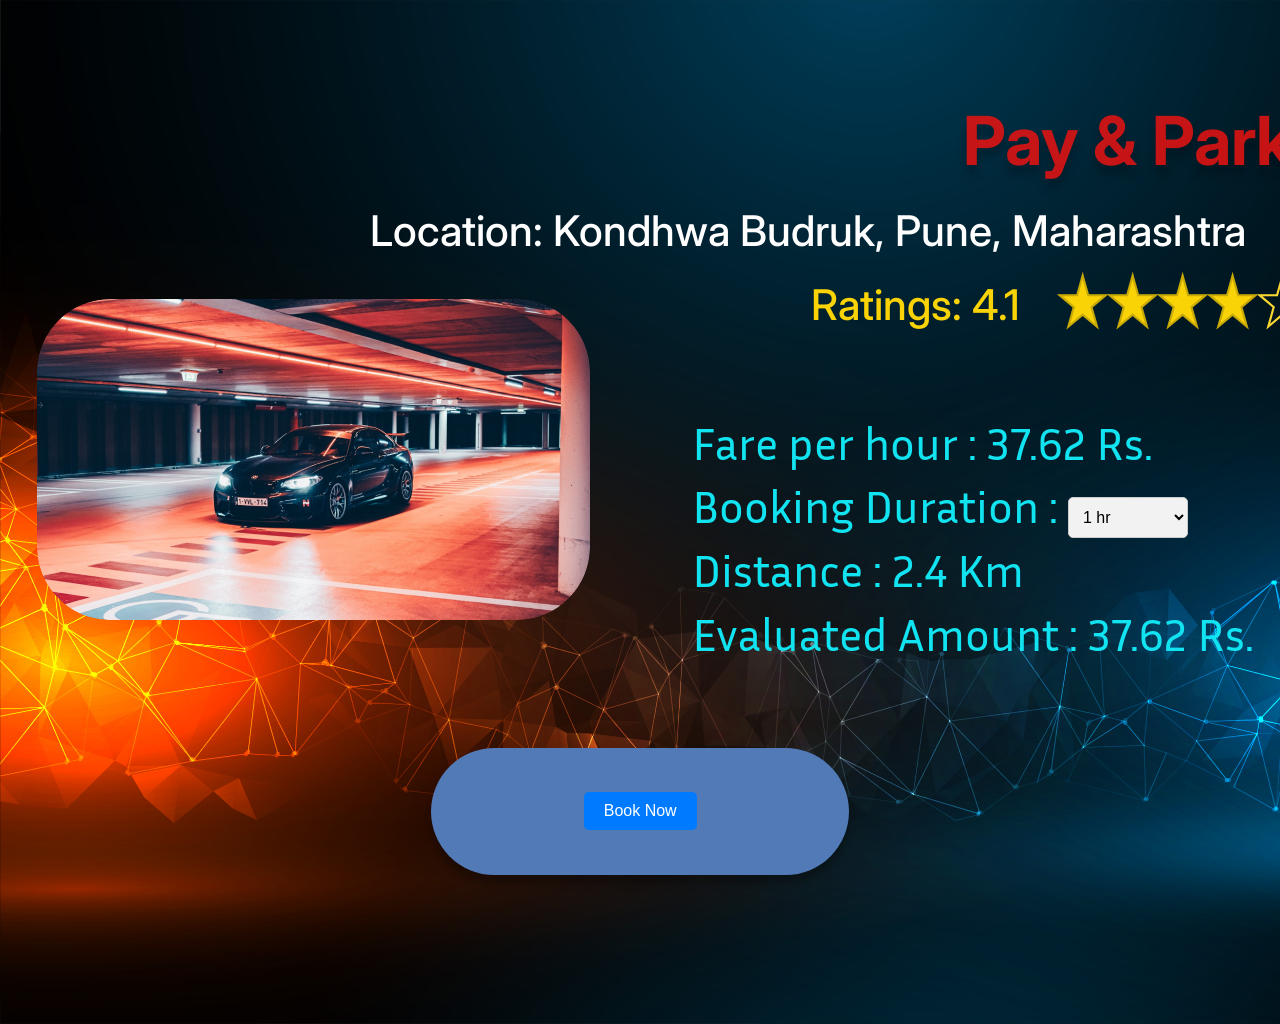
<file: book.html>
<!DOCTYPE html>
<html>
<head>
    <meta charset="utf-8" />
    <meta name="viewport" content="initial-scale=1, width=device-width" />

    <link rel="stylesheet" href="./global.css" />
    <link rel="stylesheet" href="./book.css" />
    <link
        rel="stylesheet"
        href="https://fonts.googleapis.com/css2?family=Inter:wght@500;700&display=swap"
    />
    <link
        rel="stylesheet"
        href="https://fonts.googleapis.com/css2?family=Inria Sans:wght@400&display=swap"
    />
    <link
        rel="stylesheet"
        href="https://fonts.googleapis.com/css2?family=Baloo:wght@400&display=swap"
    />
    <style>
        /* Add CSS to make the dropdown larger */
        select#hours {
            padding: 10px; /* Increase padding for height */
            font-size: 16px; /* Increase font size */
            background-color: #f2f2f2; /* Background color */
            border: 1px solid #ccc; /* Border */
            border-radius: 5px; /* Border radius */
            width: 120px; /* Set a fixed width */
        }

        select#hours:hover {
            background-color: #e0e0e0; /* Background color on hover */
        }

        select#hours:focus {
            border: 1px solid #007BFF; /* Border color on focus */
        }

        select#hours option {
            background-color: #f2f2f2; /* Background color for options */
        }

        select#hours option:hover {
            background-color: #e0e0e0; /* Background color for options on hover */
        }

        /* Style for the "Book Now" button */
        .book-now-button {
            padding: 10px 20px;
            background-color: #007BFF;
            color: #fff;
            border: none;
            border-radius: 5px;
            cursor: pointer;
            font-size: 16px;
            outline: none; /* Remove the focus outline */
        }

        /* Remove the blue outline that appears when the button is focused */
        .book-now-button:focus {
            box-shadow: none;
        }
    </style>
</head>
<body>
    <div class="group-parent">
        <div class="pay-park-parent">
            <b class="pay-park">Pay & Park</b>
            <div class="fare-per-hour-container">
                <p class="fare-per-hour">Fare per hour : 37.62 Rs.</p>
                <p class="fare-per-hour">Booking Duration :
                    <select id="hours">
                        <option value="1" min="1" max="12" selected>1 hr</option>
                        <option value="2" min="1" max="12">2 hrs</option>
                        <option value="3" min="1" max="12">3 hrs</option>
                        <option value="4" min="1" max="12">4 hrs</option>
                        <option value="5" min="1" max="12">5 hrs</option>
                        <option value="6" min="1" max="12">6 hrs</option>
                        <option value="7" min="1" max="12">7 hrs</option>
                        <option value="8" min="1" max="12">8 hrs</option>
                        <option value="9" min="1" max="12">9 hrs</option>
                        <option value="10" min="1" max="12">10 hrs</option>
                        <option value="11" min="1" max="12">11 hrs</option>
                        <option value="12" min="1" max="12">12 hrs</option>
                    </select>
                </p>
                <p class="fare-per-hour">Distance : 2.4 Km</p>
                <p class="fare-per-hour">Evaluated Amount : <span id="amount"></span> Rs.</p>
            </div>
            <img class="group-child" alt="" src="./public/group-1.svg" />

            <div class="location-kondhwa-budruk">
                Location: Kondhwa Budruk, Pune, Maharashtra
            </div>
            <div class="ratings-41">Ratings: 4.1</div>
            <!-- Replace the "Book Now" image with a button -->
            <div class="book-now-wrapper">
                <button class="book-now-button" id="book-now-button">Book Now</button>
            </div>
        </div>
        <img
            class="unsplash1dvanejfsz0-icon"
            alt=""
            src="./public/unsplash1dvanejfsz0@2x.png"
        />
    </div>

    <script>
        const hoursSelect = document.getElementById("hours");
        const amountSpan = document.getElementById("amount");
        const bookNowButton = document.getElementById("book-now-button");

        hoursSelect.addEventListener("change", (event) => {
            const selectedHours = event.target.value;
            const farePerHour = 37.62;
            const evaluatedAmount = (farePerHour * selectedHours).toFixed(2);
            amountSpan.textContent = `${evaluatedAmount}`;
        });

        // Trigger change event to calculate the initial amount
        hoursSelect.dispatchEvent(new Event("change"));

        // Add a click event listener to the "Book Now" button
        bookNowButton.addEventListener("click", () => {
            // Redirect to the "payment.html" page with the selected booking duration as a query parameter
            const selectedHours = hoursSelect.value;
            window.location.href = `payment.html?bookingDuration=${selectedHours}`;
        });
    </script>
</body>
</html>
</file>
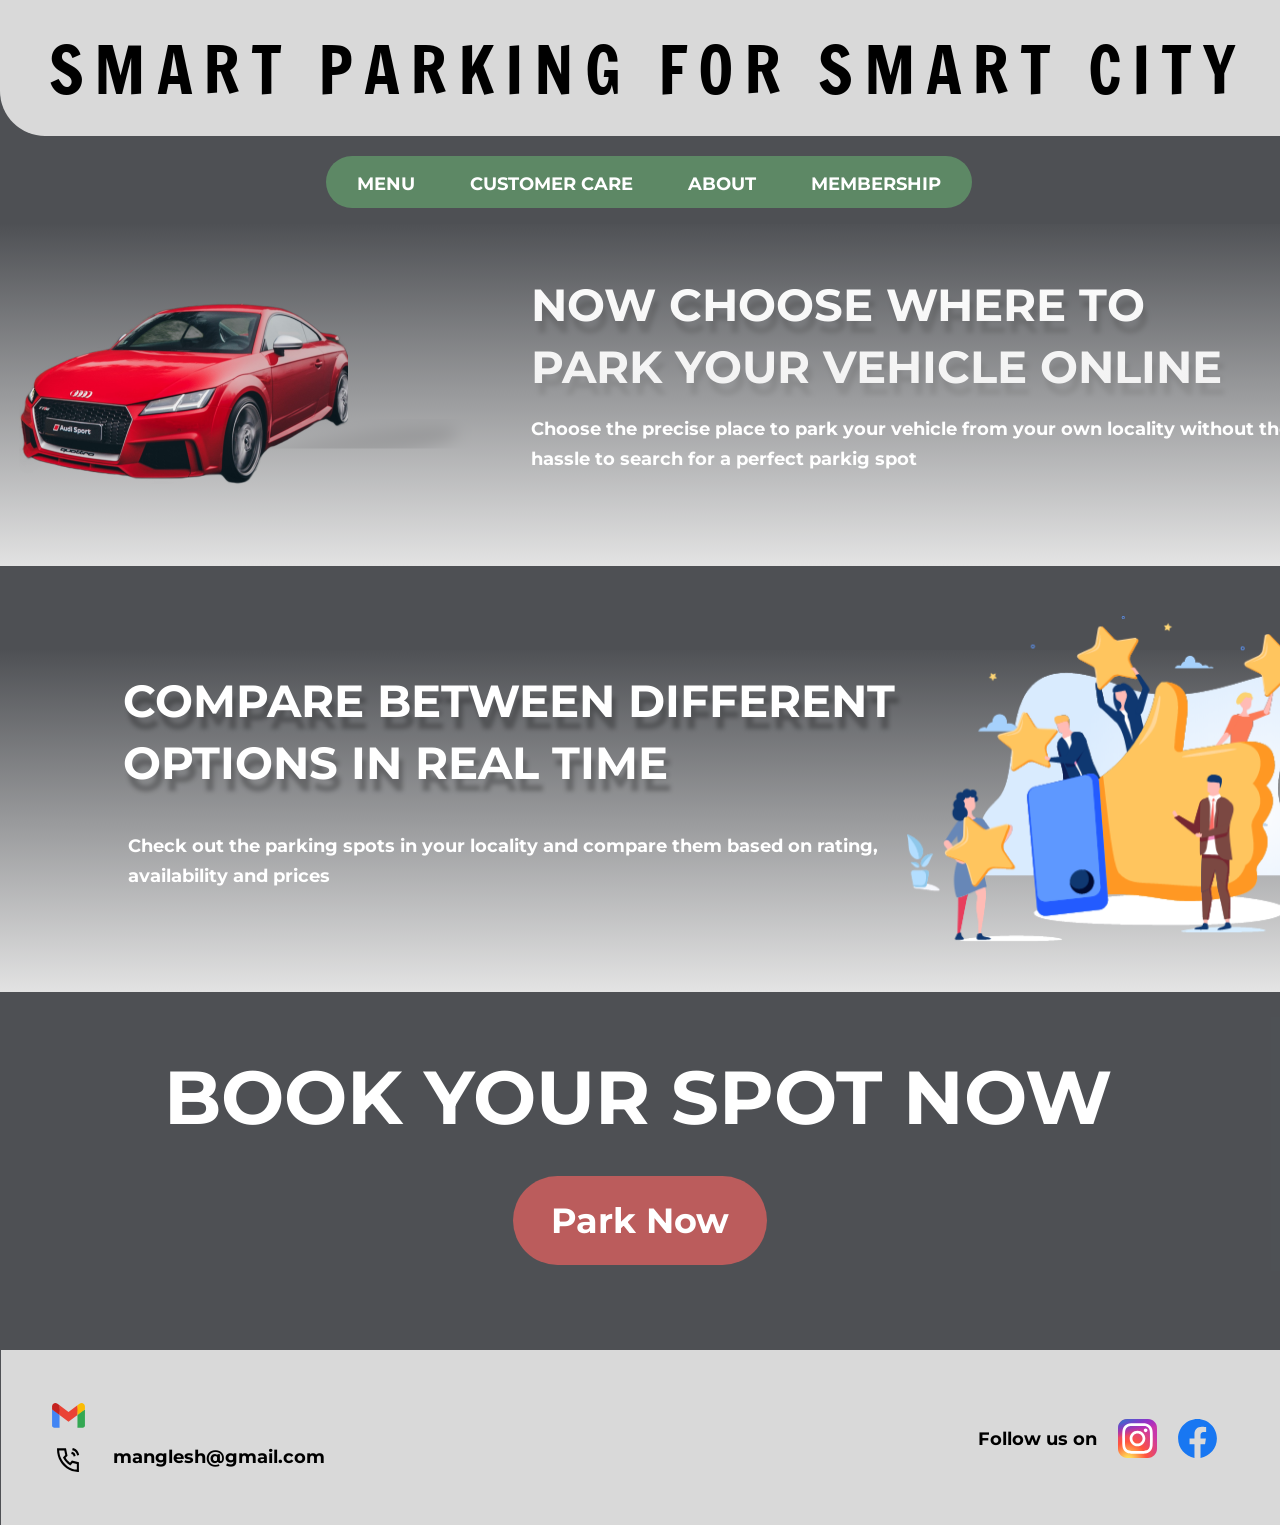
<file: homepage.html>
<!DOCTYPE html>
<html>
  <head>
    <meta charset="utf-8" />
    <meta name="viewport" content="initial-scale=1, width=device-width" />

    <link rel="stylesheet" href="./global.css" />
    <link rel="stylesheet" href="./homepage.css" />
    <link
      rel="stylesheet"
      href="https://fonts.googleapis.com/css2?family=Montserrat:wght@700&display=swap"
    />
    <link
      rel="stylesheet"
      href="https://fonts.googleapis.com/css2?family=Francois One:wght@400&display=swap"
    />
  </head>
  <body>
    <div class="desktop-1">
      <img class="frame-icon" alt="" src="./public/frame.svg" />

      <section class="background"></section>
      <div class="frame">
        <h1 class="now-choose-where">
          NOW CHOOSE WHERE TO PARK YOUR VEHICLE ONLINE
        </h1>
      </div>
      <div class="frame1"></div>
      <div class="frame2">
        <nav class="menu">
          <b class="customer-care">MENU</b>
          <b class="customer-care">CUSTOMER CARE</b>
          <b class="customer-care">ABOUT</b>
          <b class="customer-care">MEMBERSHIP</b>
        </nav>
      </div>
      <section class="heading"></section>
      <div class="frame3">
        <section class="heading-wrapper">
          <div class="heading1">
            <h1 class="smart-parking-for">SMART PARKING FOR SMART CITY</h1>
          </div>
        </section>
      </div>
      <div class="frame4">
        <section class="frame-child"></section>
      </div>
      <div class="frame5">
        <section class="frame-item"></section>
      </div>
      <div class="frame6">
        <b class="choose-the-precise"
          >Choose the precise place to park your vehicle from your own locality
          without the hassle to search for a perfect parkig spot</b
        >
      </div>
      <div class="frame7">
        <img
          class="unsplashxpcuyaztpli-icon"
          alt=""
          src="./public/unsplashxpcuyaztpli@2x.png"
        />
      </div>
      <div class="frame8">
        <img
          class="customersatisfaction-1-icon"
          alt=""
          src="./public/customersatisfaction-1@2x.png"
        />

        <h1 class="compare-between-different">
          COMPARE BETWEEN DIFFERENT OPTIONS IN REAL TIME
        </h1>
        <div class="frame9">
          <b class="check-out-the"
            >Check out the parking spots in your locality and compare them based
            on rating, availability and prices</b
          >
        </div>
      </div>
      <div class="frame10">
        <section class="book-your-spot">BOOK YOUR SPOT NOW</section>
      </div>
      <div class="park-now-button">
        <button class="park-now-wrapper" onclick="window.location.href = './map.html';">
          <b class="park-now">Park Now</b>
        </button>
      </div>
      <div class="bottom-frame">
        <section class="bottom-frame-child"></section>
      </div>
      <div class="frame11">
        <b class="mangleshgmailcom-91-9156974-container">
          <p class="mangleshgmailcom">manglesh@gmail.com</p>
          <p class="mangleshgmailcom"></p>
          <p class="mangleshgmailcom">+91 9156974122</p>
        </b>
      </div>
      <div class="frame-parent">
        <div class="frame12">
          <img
            class="logosgoogle-gmail-icon"
            alt=""
            src="./public/logosgooglegmail.svg"
          />
        </div>
        <img class="frame-icon1" alt="" src="./public/frame1.svg" />
      </div>
      <div class="frame13">
        <div class="follow-us-on-parent">
          <b class="customer-care">Follow us on </b>
          <img class="group-icon" alt="" src="./public/group.svg" />

          <img class="vector-icon" alt="" src="./public/vector1.svg" />
        </div>
      </div>
    </div>
  </body>
</html>
</file>
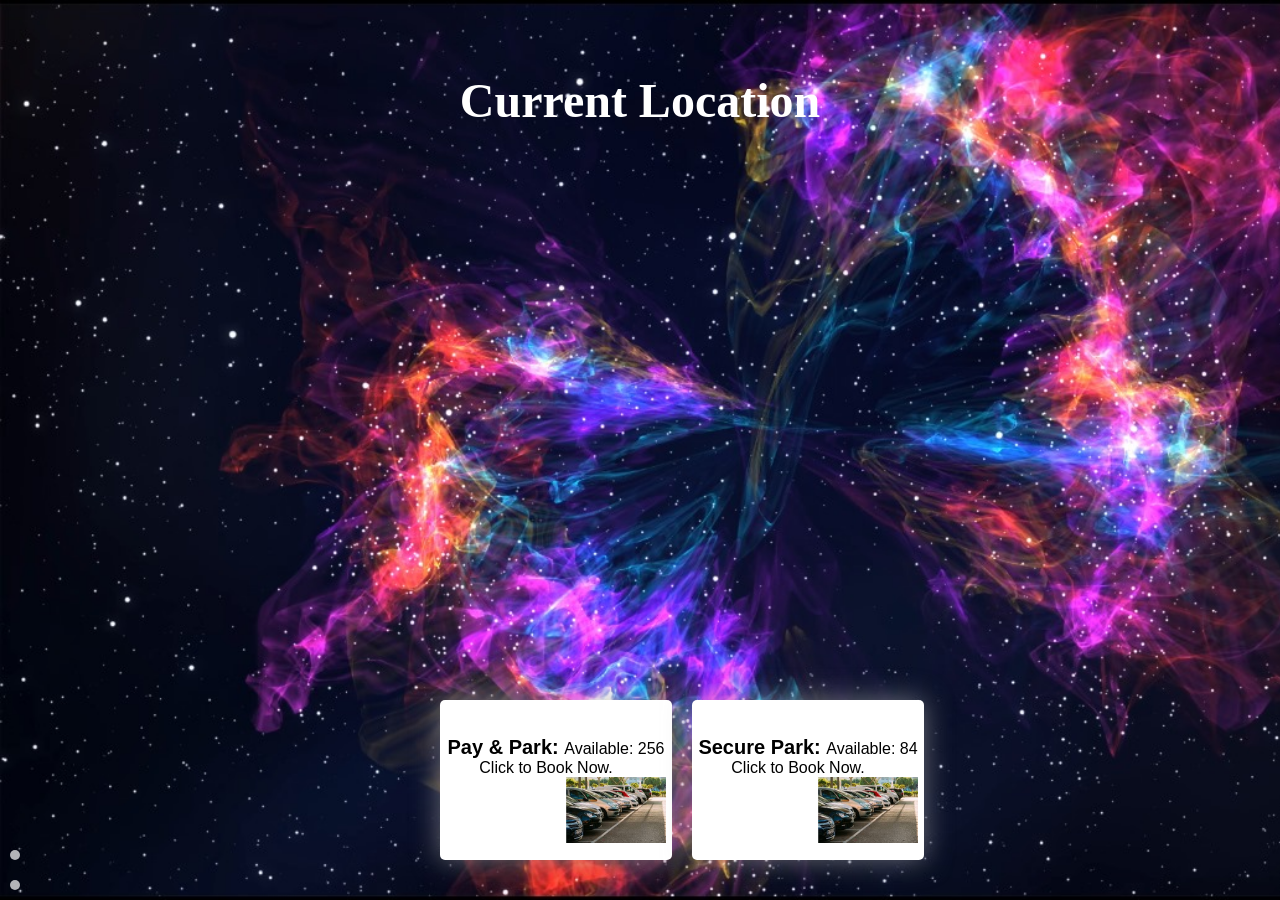
<file: map.html>
<!DOCTYPE html>
<html>
<head>
    <title>Current Location Map</title>
    <link rel="stylesheet" href="https://openlayers.org/en/v4.6.5/css/ol.css" type="text/css">
    <style>
        body {
            margin: 0;
            overflow: hidden;
            display: flex;
            background-image: url('BG.jpeg'); /* Set the background image */
            background-size: cover; /* Cover the entire viewport */
            display: flex;
            flex-direction: column;
            align-items: center;
            justify-content: center;
            height: 100vh;
            color: #fff;
        }

        #map {
            width: 80%;
            max-width: 800px;
            height: 500px;
            max-height: 80vh;
        }

        #coordinates, #address {
            position: absolute;
            bottom: 10px;
            left: 10px;
            text-align: center;
            font-weight: bold;
            background: rgba(255, 255, 255, 0.7);
            padding: 5px;
            border-radius: 5px;
            color: #000;
        }

        #coordinates {
            bottom: 40px;
        }

        #button-container {
            display: flex;
            justify-content: space-between; /* Distribute space between buttons */
            width: 50%; /* Adjust the width as needed */
            max-width: 400px;
            text-align: left;
            margin: 20px 0;
            flex-direction: row; /* Place buttons side by side */
        }

        .action-button {
            width: 60%; /* Adjust the width to control the size of each button */
            height: 160px;
            background-color: #fff;
            color: #000;
            border: none;
            border-radius: 5px;
            cursor: pointer;
            box-shadow: 0 0 28px 0 rgba(164, 164, 164, 0.636);
            margin-right: 20px;
        }

        .action-button-text {
            font-weight: bold;
            font-size: 150%;
        }

        .button-content {
            display: flex;
            justify-content: center;
            align-items: center;
        }

        .button-content img {
            max-width: 100px;
            margin-bottom: -20px;
            margin-left: 120px; /* Adjusted margin for better alignment */
        }

        .action-button-text {
            font-weight: bold;
            font-size: 150%;
            margin-top: -30px; /* Adjusted to move the text upwards */
        }

        .action-button-text-2 {
            font-size: 120%;
            margin-bottom: -20px;
            margin-left: 0px; /* Adjusted margin for better alignment */
        }

        .action-button-text-3 {
            font-size: 120%;
            margin-top: 30px;
            margin-left: -20px; /* Adjusted margin for better alignment */
        }

        #title {
            font-size: 24px;
            margin: 20px 0;
            color: #fff;
        }

        .car-parking-label {
            background-color: rgba(255, 255, 255, 0.7);
            padding: 5px;
            border-radius: 5px;
            color: #000;
            text-align: center;
        }
    </style>
</head>
<body>
    <div id="title">
        <h1>Current Location</h1>
    </div>
    <div id="map"></div>
    <div id="coordinates"></div>
    <div id="address"></div>
    <div id="button-container">
        <button class="action-button" onclick="window.location.href='book.html';">
            <span class="action-button-text">Pay & Park: </span>
            <span class="action-button-text-2">Available: 256</span>
            <span class="action-button-text-3">Click to Book Now.</span>
            <div class="button-content">
                <img src="park.jfif" alt="Park Image">
            </div>
        </button>
        <button class="action-button" onclick="window.location.href='new-page.html';">
            <span class="action-button-text">Secure Park: </span>
            <span class="action-button-text-2">Available: 84</span>
            <span class="action-button-text-3">Click to Book Now.</span>
            <div class="button-content">
                <img src="park.jfif" alt="New Image">
            </div>
        </button>
    </div>

    <script src="https://openlayers.org/en/v4.6.5/build/ol.js"></script>
    <script>
        var map = new ol.Map({
    target: 'map',
    layers: [
        new ol.layer.Tile({
            source: new ol.source.OSM()
        })
    ],
    view: new ol.View({
        center: ol.proj.fromLonLat([0, 0]),
        zoom: 12
    })
});


var vectorSource = new ol.source.Vector();
var vectorLayer = new ol.layer.Vector({
    source: vectorSource
});
map.addLayer(vectorLayer);

function updateLocation(position) {
    var userLocation = ol.proj.fromLonLat([position.coords.longitude, position.coords.latitude]);

    var userLocationStyle = new ol.style.Style({
        image: new ol.style.Circle({
            radius: 5,
            fill: new ol.style.Fill({
                color: 'blue'
            })
        })
    });

    var redDotStyle = new ol.style.Style({
        image: new ol.style.Circle({
            radius: 5,
            fill: new ol.style.Fill({
                color: 'red'
            })
        })
    });

    var carParkingLabelStyle = new ol.style.Style({
        text: new ol.style.Text({
            text: 'Pay & Park: ',
            offsetY: -15,
            fill: new ol.style.Fill({
                color: 'Red'
            })
        })
    });

    var secureParkLabelStyle = new ol.style.Style({
        text: new ol.style.Text({
            text: 'Secure Park: ',
            offsetY: -15,
            fill: new ol.style.Fill({
                color: 'Red'
            })
        })
    });

    var blueRingStyle = new ol.style.Style({
        stroke: new ol.style.Stroke({
            color: 'blue',
            width: 2
        }),
        fill: new ol.style.Fill({
            color: 'rgba(0, 0, 255, 0.1)'
        })
    });

    vectorSource.clear();

    vectorSource.addFeature(new ol.Feature({
        geometry: new ol.geom.Point(userLocation)
    }));
    vectorSource.getFeatures()[0].setStyle(userLocationStyle);

    var redDotLocation = ol.proj.fromLonLat([73.87, 18.47]);
    vectorSource.addFeature(new ol.Feature({
        geometry: new ol.geom.Point(redDotLocation)
    }));
    vectorSource.getFeatures()[1].setStyle(redDotStyle);

    // Add the second red dot for "Secure Park" at the given coordinates
    var secureParkLocation = ol.proj.fromLonLat([73.89, 18.45]);
    vectorSource.addFeature(new ol.Feature({
        geometry: new ol.geom.Point(secureParkLocation)
    }));
    vectorSource.getFeatures()[2].setStyle(redDotStyle); // Use the same style as the first red dot

    // Add labels for the parking locations
    vectorSource.addFeature(new ol.Feature({
        geometry: new ol.geom.Point(redDotLocation)
    }));
    vectorSource.getFeatures()[3].setStyle(carParkingLabelStyle);

    vectorSource.addFeature(new ol.Feature({
        geometry: new ol.geom.Point(secureParkLocation)
    }));
    vectorSource.getFeatures()[4].setStyle(secureParkLabelStyle);

    vectorSource.addFeature(new ol.Feature({
        geometry: new ol.geom.Circle(userLocation, 3000)
    }));
    vectorSource.getFeatures()[5].setStyle(blueRingStyle);

    map.getView().setCenter(userLocation);

    var coordinatesElement = document.getElementById("coordinates");
    coordinatesElement.textContent = "Coordinates: " + position.coords.latitude + ", " + position.coords.longitude;

    fetch(`https://nominatim.openstreetmap.org/reverse?format=json&lat=${position.coords.latitude}&lon=${position.coords.longitude}`)
        .then(response => response.json())
        .then(data => {
            var addressElement = document.getElementById("address");
            if (data.display_name) {
                addressElement.textContent = "Current Address: " + data.display_name;
            } else {
                addressElement.textContent = "Address not found.";
            }
        })
        .catch(error => {
            console.error("Error fetching address:", error);
            document.getElementById("address").textContent = "Address not found.";
        });
}

function initMap() {
    if ('geolocation' in navigator) {
        navigator.geolocation.watchPosition(updateLocation, function () {
            alert('Unable to retrieve your location.');
        });
    } else {
        alert('Geolocation is not supported by your browser.');
    }
}

window.onload = initMap;

    </script>
</body>
</html>
</file>
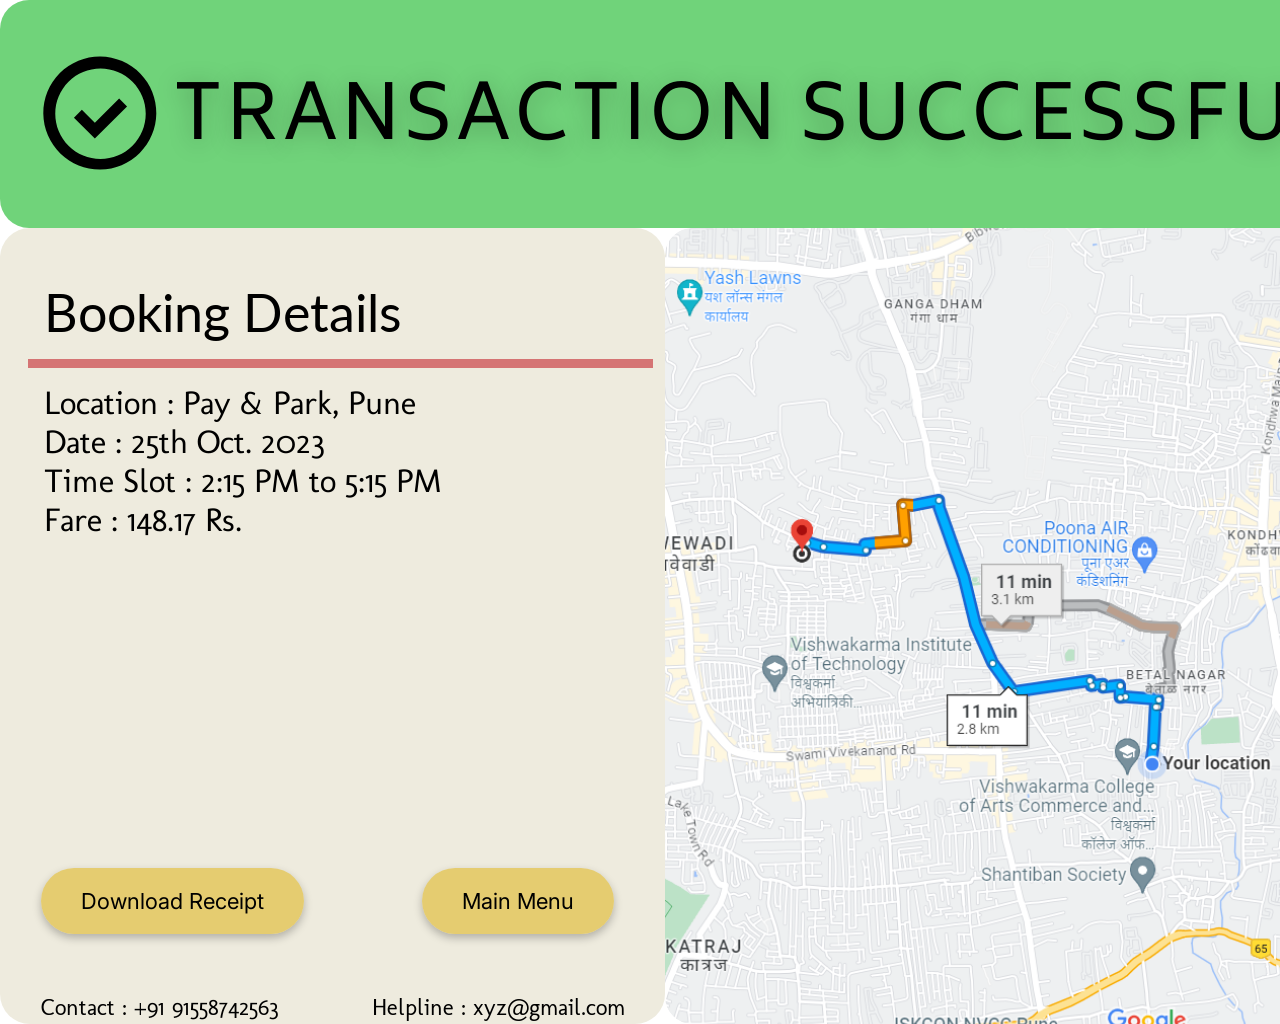
<file: message.html>
<!DOCTYPE html>
<html>
  <head>
    <meta charset="utf-8" />
    <meta name="viewport" content="initial-scale=1, width=device-width" />

    <link rel="stylesheet" href="./global.css" />
    <link rel="stylesheet" href="./message.css" />
    <link
      rel="stylesheet"
      href="https://fonts.googleapis.com/css2?family=Molengo:wght@400&display=swap"
    />
    <link
      rel="stylesheet"
      href="https://fonts.googleapis.com/css2?family=Lato:wght@400&display=swap"
    />
    <link
      rel="stylesheet"
      href="https://fonts.googleapis.com/css2?family=Biryani:wght@400&display=swap"
    />
    <link
      rel="stylesheet"
      href="https://fonts.googleapis.com/css2?family=Inter:wght@400&display=swap"
    />
  </head>
  <body>
    <div class="desktop-1">
      <main class="main">
        <div class="text"></div>
        <img class="map-icon" alt="" src="./public/rectangle-1@2x.png" />
      </main>
      <div class="other">
        <div class="contact-91">Contact : +91 91558742563</div>
        <div class="helpline-xyzgmailcom">Helpline : xyz@gmail.com</div>
      </div>
      <div class="booking">
        <div class="booking-details-parent">
          <h1 class="booking-details">Booking Details</h1>
          <div class="location-pay-container">
            <p class="location-pay">Location : Pay & Park, Pune</p>
            <p class="location-pay">Date : 25th Oct. 2023</p>
            <p class="location-pay">Time Slot : 2:15 PM to 5:15 PM</p>
            <p class="location-pay">Fare : 148.17 Rs.</p>
            <p class="location-pay">&nbsp;</p>
          </div>
          <div class="frame-child"></div>
        </div>
      </div>
      <div class="desktop-1-child"></div>
      <div class="zondiconscheckmark-outline"></div>
      <div class="vector-parent">
        <img class="vector-icon" alt="" src="./public/vector.svg" />

        <div class="transaction-successful">TRANSACTION SUCCESSFUL !</div>
      </div>
      <div class="download-receipt-parent">
        <button class="download-receipt">
          <div class="download-receipt1">Download Receipt</div>
        </button>
        <div class="main-menu">
          <button class="download-receipt" onclick="window.location.href = './homepage.html';">
            <div class="download-receipt1">Main Menu</div>
          </button>          
        </div>
      </div>
    </div>

  </body>
</html>
</file>
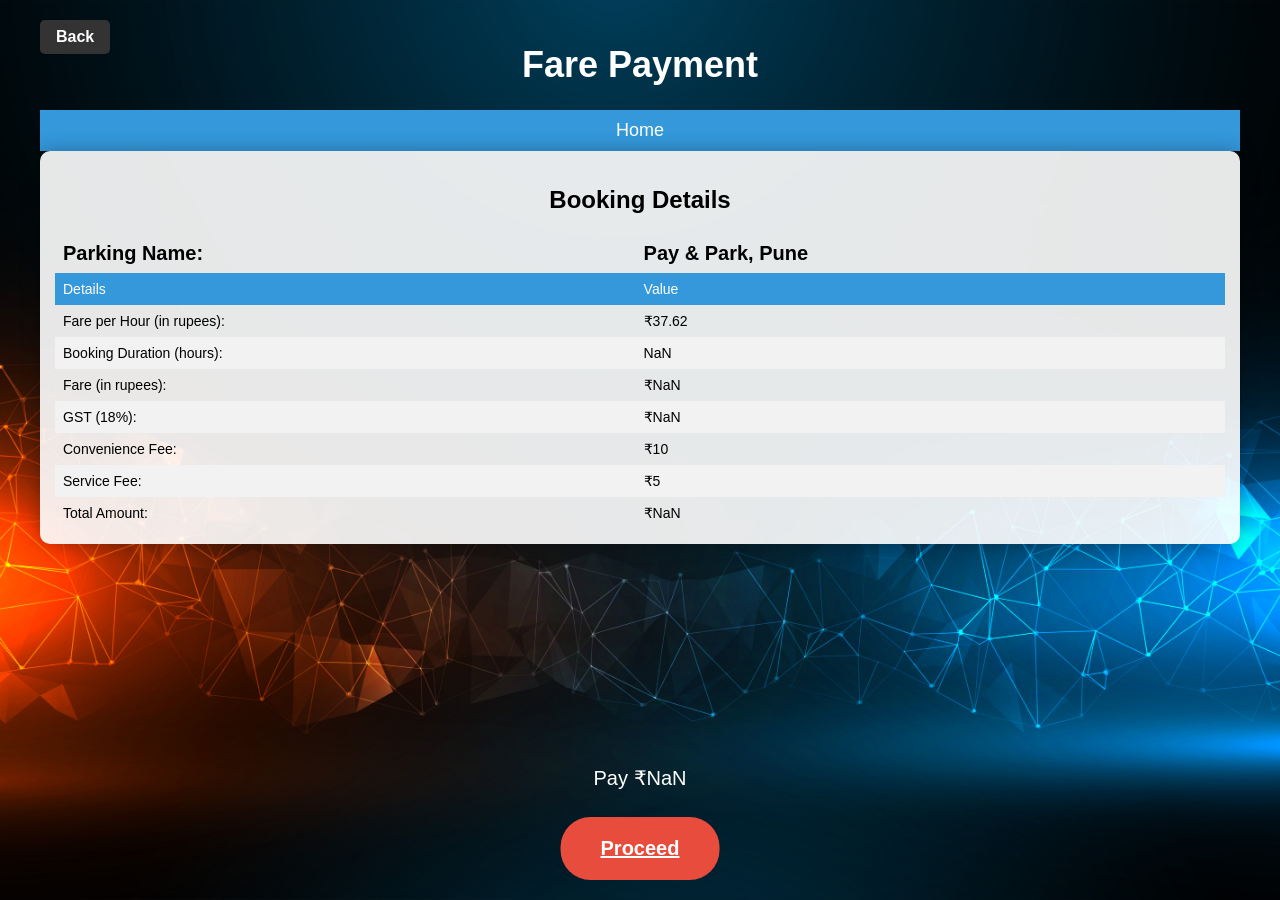
<file: payment.html>
<!DOCTYPE html>
<html>
<head>
    <title>Fare Payment</title>
    <style>
        body {
    font-family: Arial, sans-serif;
    margin: 0;
    padding: 0;
    background: url('bookbg.jpg') no-repeat center center fixed;
    background-size: cover;
}


        .container {
            position: relative;
            width: 100%;
            max-width: 1200px;
            margin: 0 auto;
            padding: 20px;
            text-align: center;
        }

        .header {
            margin-top: 20px;
            color: #fff;
        }

        .tabs {
            display: flex;
            justify-content: center;
            background-color: #3498db;
            padding: 10px 0;
        }

        .tab {
            color: #fff;
            text-decoration: none;
            font-size: 18px;
            margin: 0 10px;
        }

        .tab:first-child {
            background: none;
            cursor: pointer;
        }

        .content {
            background-color: rgba(255, 255, 255, 0.9);
            padding: 15px;
            border-radius: 10px;
            box-shadow: 0px 0px 20px rgba(0, 0, 0, 0.3);
        }

        h1 {
            color: #ffffff;
            font-size: 36px;
            font-weight: bold;
        }

        table {
            width: 100%;
            border-collapse: collapse;
        }

        th, td {
            padding: 8px;
            text-align: left;
            font-size: 14px;
        }

        th {
            background-color: #3498db;
            color: #fff;
        }

        tr:nth-child(2) td {
            background-color: #3498db;
            color: #fff;
        }

        tr:nth-child(even) {
            background-color: #f2f2f2;
        }

        .big-text {
            font-size: 20px;
            font-weight: bold;
        }

        /* Back button styles */
        #back-button {
            position: absolute;
            top: 20px;
            left: 20px;
            background-color: #333;
            color: #fff;
            padding: 8px 16px;
            border: none;
            border-radius: 5px;
            cursor: pointer;
            font-size: 16px;
            font-weight: bold;
            text-decoration: none;
            transition: background-color 0.3s;
        }

        #back-button:hover {
            background-color: #555;
        }

        /* Proceed button styles */
        #proceed-button {
            position: absolute;
            bottom: 20px;
            left: 50%;
            transform: translateX(-50%);
            background-color: #e74c3c;
            color: #fff;
            padding: 20px 40px;
            border: none;
            border-radius: 30px;
            cursor: pointer;
            font-size: 20px;
            font-weight: bold;
            transition: background-color 0.3s;
        }

        #proceed-button:hover {
            background-color: #c0392b;
        }

        /* Pay text styles */
        #pay-text {
            position: absolute;
            bottom: 90px;
            left: 50%;
            transform: translateX(-50%);
            font-size: 20px;
            color: #555;
        }
    </style>    
</head>
<body>
    <div class="container">
        <div class="header">
            <a id="back-button" href="book.html">Back</a>
            <h1>Fare Payment</h1>
        </div>
        <div class="tabs">
            <a class="tab" href="home-page.html">Home</a>
        </div>
        <div class="content">
            <h2>Booking Details</h2>
            <table>
                <tbody>
                    <tr>
                        <td class="big-text">Parking Name:</td>
                        <td class="big-text"><b>Pay & Park, Pune</b></td>
                    </tr>
                    <tr>
                        <td>Details</td>
                        <td>Value</td>
                    </tr>
                    <tr>
                        <td>Fare per Hour (in rupees):</td>
                        <td>₹37.62</td>
                    </tr>
                    <tr>
                        <td>Booking Duration (hours):</td>
                        <td id="booking-duration">0</td>
                    </tr>
                    <!-- New row for evaluated amount -->
                    <tr>
                        <td>Fare (in rupees):</td>
                        <td>₹<span id="fare-amount">0</span></td>
                    </tr>
                    <tr>
                        <td>GST (18%):</td>
                        <td>₹<span id="gst-amount">0</span></td>
                    </tr>
                    <tr>
                        <td>Convenience Fee:</td>
                        <td>₹<span id="convenience-fee">10</span></td>
                    </tr>
                    <tr>
                        <td>Service Fee:</td>
                        <td>₹<span id="service-fee">5</span></td>
                    </tr>
                    <tr>
                        <td>Total Amount:</td>
                        <td>₹<span id="total-amount">0</span></td>
                    </tr>
                </tbody>
            </table>
        </div>
    </div>

    <!-- Pay text -->
    <p id="pay-text">Pay ₹0.00</p>
    <!-- Proceed button (link to the next webpage) -->
    <a id="proceed-button" href="./message.html">Proceed</a>

    <script>
        // Calculate and update the total amount when the page loads
        document.addEventListener('DOMContentLoaded', function () {
            const farePerHour = 37.62; // Fare in rupees per hour
    
            // Get the selected booking duration from the previous page
            const urlParams = new URLSearchParams(window.location.search);
            const selectedHours = parseInt(urlParams.get('bookingDuration'));
    
            // Update the booking duration in the table
            document.getElementById('booking-duration').textContent = selectedHours;
    
            const gstPercentage = 18; // 18% GST
    
            // Calculate the total amounts based on the selected hours
            const totalFare = farePerHour * selectedHours;
            const gstAmount = (gstPercentage / 100) * totalFare;
            const evaluatedAmount = totalFare; // Evaluated amount
            const totalAmount = totalFare + gstAmount + 10 + 5; // Assuming convenience fee and service fee are fixed values
    
            // Display the calculated amounts
            document.getElementById('fare-amount').textContent = totalFare.toFixed(2);
            document.getElementById('gst-amount').textContent = gstAmount.toFixed(2);
            document.getElementById('total-amount').textContent = totalAmount.toFixed(2);
            document.getElementById('pay-text').textContent = `Pay ₹${totalAmount.toFixed(2)}`;
            
        });
    </script>
    <style>
        /* CSS rule to change the text color to black */
        #pay-text {
            color: rgb(255, 255, 255);
        }
    </style>
</body>
</html>
</file>
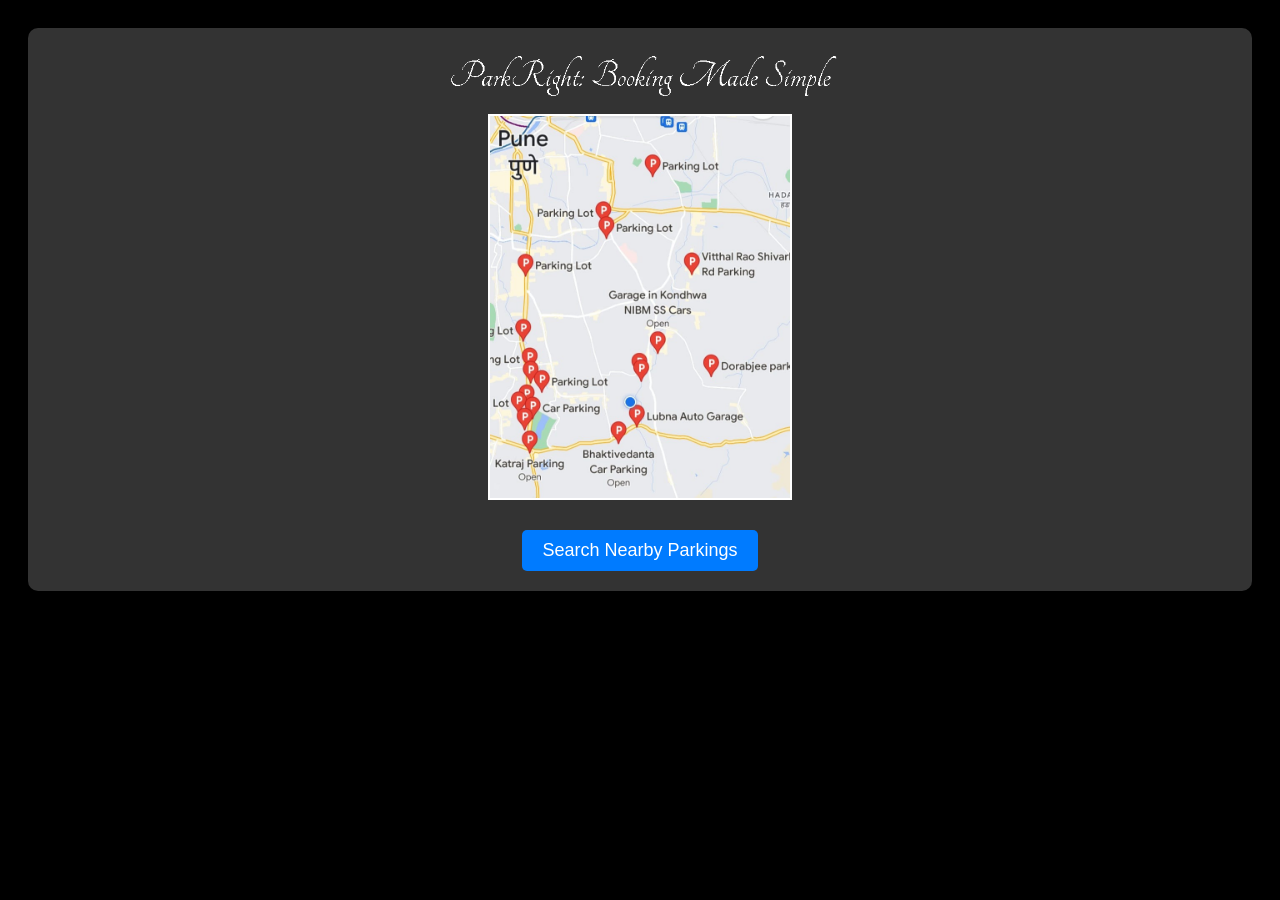
<file: search_button_2.html>
<!DOCTYPE html>
<html>
<head>
    <title>Search Page</title>
    <style>
        body {
            text-align: center; /* Center the content horizontally */
            background-color: #000; /* Dark background color */
            color: #fff; /* Text color */
            font-family: Arial, sans-serif;
            padding: 20px;
        }

        h1 {
            font-size: 24px;
            margin: 20px 0;
        }

        #container {
            display: flex;
            flex-direction: column;
            align-items: center;
            background-color: #333; /* Dark background color for the container */
            padding: 20px;
            border-radius: 10px; /* Rounded corners */
        }

        #image-container {
            display: flex;
            flex-direction: column; /* Display images vertically */
            align-items: center;
            padding: 10px;
        }

        #logo-image {
            width: 400px; /* Increase the width of the "logo.png" image */
            height: auto;
        }

        img {
            width: 300px; /* Keep the original size of the "parking_on_maps.jpeg" image */
            height: auto;
        }

        #parking-image {
            border: 2px solid #fff; /* Add a border to the "parking_on_maps.jpeg" image */
        }

        #searchButton {
            background-color: #007BFF; /* Button background color */
            color: #fff; /* Text color */
            border: none;
            padding: 10px 20px;
            font-size: 18px;
            cursor: pointer;
            border-radius: 5px; /* Rounded corners */
            margin-top: 20px; /* Add some spacing below the images */
        }

        #searchButton:hover {
            background-color: #0056b3; /* Button background color on hover */
        }
    </style>
</head>
<body>
    <div id="container">
        <!-- Display the resized "logo.png" image without affecting the layout -->
        <img id="logo-image" src="logo.png" alt="Logo">
        
        <!-- Display the "parking_on_maps.jpeg" image with a border -->
        <div id="image-container">
            <img id="parking-image" src="parking_on_maps.jpeg" alt="Parking on Map">
        </div>

        <!-- Add a button below the images -->
        <button id="searchButton">Search Nearby Parkings</button>
    </div>

    <script>
        document.getElementById("searchButton").addEventListener("click", function() {
            // Redirect to the map page when the button is clicked
            window.location.href = "map.html";
        });
    </script>
</body>
</html>
</file>
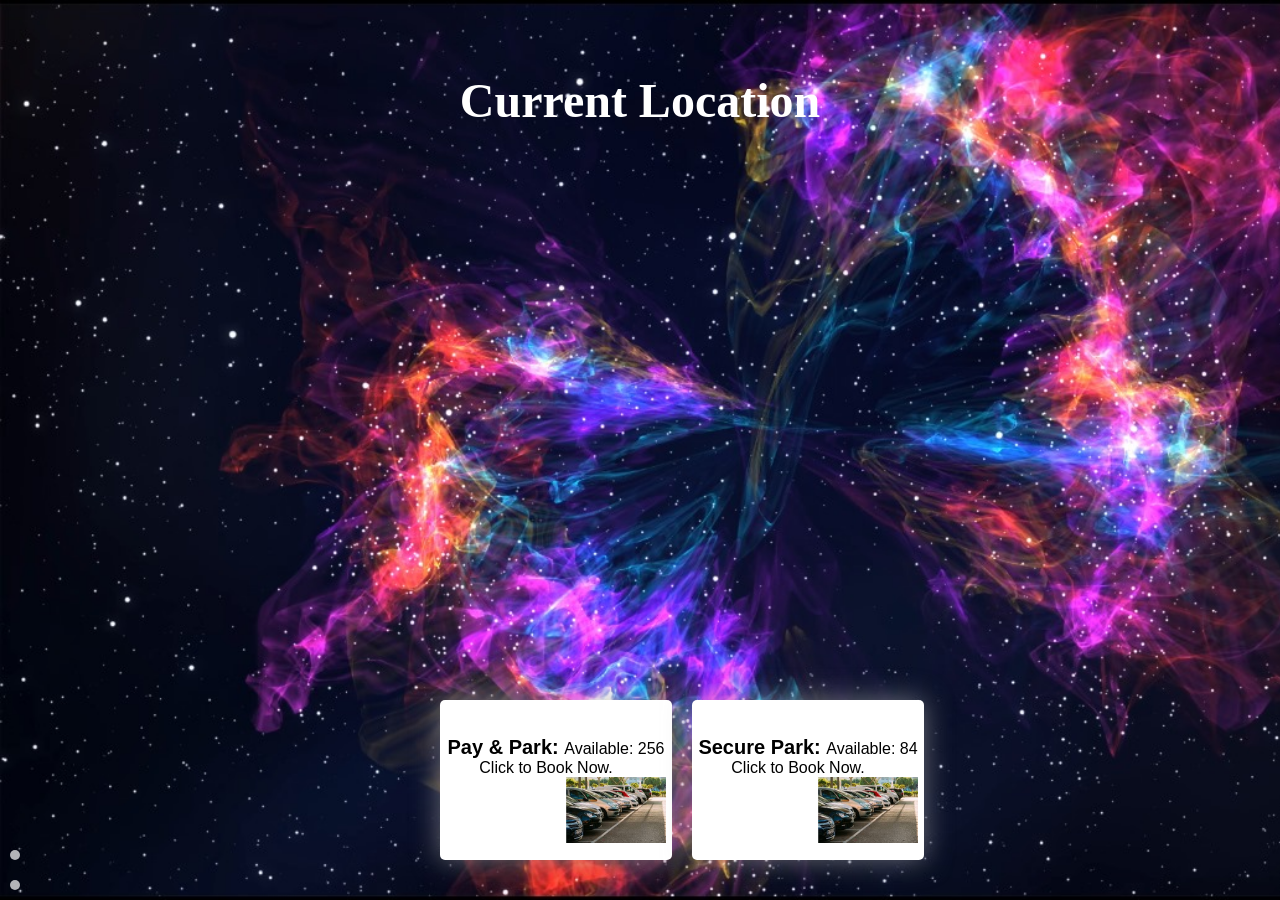
<file: tp.html>
<!DOCTYPE html>
<html>
<head>
    <title>Current Location Map</title>
    <link rel="stylesheet" href="https://openlayers.org/en/v4.6.5/css/ol.css" type="text/css">
    <style>
        body {
            margin: 0;
            overflow: hidden;
            display: flex;
            background-image: url('BG.jpeg'); /* Set the background image */
            background-size: cover; /* Cover the entire viewport */
            display: flex;
            flex-direction: column;
            align-items: center;
            justify-content: center;
            height: 100vh;
            color: #fff;
        }

        #map {
            width: 80%;
            max-width: 800px;
            height: 500px;
            max-height: 80vh;
        }

        #coordinates, #address {
            position: absolute;
            bottom: 10px;
            left: 10px;
            text-align: center;
            font-weight: bold;
            background: rgba(255, 255, 255, 0.7);
            padding: 5px;
            border-radius: 5px;
            color: #000;
        }

        #coordinates {
            bottom: 40px;
        }

        #button-container {
            display: flex;
            justify-content: space-between; /* Distribute space between buttons */
            width: 50%; /* Adjust the width as needed */
            max-width: 400px;
            text-align: left;
            margin: 20px 0;
            flex-direction: row; /* Place buttons side by side */
        }

        .action-button {
            width: 60%; /* Adjust the width to control the size of each button */
            height: 160px;
            background-color: #fff;
            color: #000;
            border: none;
            border-radius: 5px;
            cursor: pointer;
            box-shadow: 0 0 28px 0 rgba(164, 164, 164, 0.636);
            margin-right: 20px;
        }

        .action-button-text {
            font-weight: bold;
            font-size: 150%;
        }

        .button-content {
            display: flex;
            justify-content: center;
            align-items: center;
        }

        .button-content img {
            max-width: 100px;
            margin-bottom: -20px;
            margin-left: 120px; /* Adjusted margin for better alignment */
        }

        .action-button-text {
            font-weight: bold;
            font-size: 150%;
            margin-top: -30px; /* Adjusted to move the text upwards */
        }

        .action-button-text-2 {
            font-size: 120%;
            margin-bottom: -20px;
            margin-left: 0px; /* Adjusted margin for better alignment */
        }

        .action-button-text-3 {
            font-size: 120%;
            margin-top: 30px;
            margin-left: -20px; /* Adjusted margin for better alignment */
        }

        #title {
            font-size: 24px;
            margin: 20px 0;
            color: #fff;
        }

        .car-parking-label {
            background-color: rgba(255, 255, 255, 0.7);
            padding: 5px;
            border-radius: 5px;
            color: #000;
            text-align: center;
        }
    </style>
</head>
<body>
    <div id="title">
        <h1>Current Location</h1>
    </div>
    <div id="map"></div>
    <div id="coordinates"></div>
    <div id="address"></div>
    <div id="button-container">
        <button class="action-button" onclick="window.location.href='book.html';">
            <span class="action-button-text">Pay & Park: </span>
            <span class="action-button-text-2">Available: 256</span>
            <span class="action-button-text-3">Click to Book Now.</span>
            <div class="button-content">
                <img src="park.jfif" alt="Park Image">
            </div>
        </button>
        <button class="action-button" onclick="window.location.href='new-page.html';">
            <span class="action-button-text">Secure Park: </span>
            <span class="action-button-text-2">Available: 84</span>
            <span class="action-button-text-3">Click to Book Now.</span>
            <div class="button-content">
                <img src="park.jfif" alt="New Image">
            </div>
        </button>
    </div>

    <script src="https://openlayers.org/en/v4.6.5/build/ol.js"></script>
    <script>
        var map = new ol.Map({
    target: 'map',
    layers: [
        new ol.layer.Tile({
            source: new ol.source.OSM()
        })
    ],
    view: new ol.View({
        center: ol.proj.fromLonLat([0, 0]),
        zoom: 12
    })
});


var vectorSource = new ol.source.Vector();
var vectorLayer = new ol.layer.Vector({
    source: vectorSource
});
map.addLayer(vectorLayer);

function updateLocation(position) {
    var userLocation = ol.proj.fromLonLat([position.coords.longitude, position.coords.latitude]);

    var userLocationStyle = new ol.style.Style({
        image: new ol.style.Circle({
            radius: 5,
            fill: new ol.style.Fill({
                color: 'blue'
            })
        })
    });

    var redDotStyle = new ol.style.Style({
        image: new ol.style.Circle({
            radius: 5,
            fill: new ol.style.Fill({
                color: 'red'
            })
        })
    });

    var carParkingLabelStyle = new ol.style.Style({
        text: new ol.style.Text({
            text: 'Pay & Park: ',
            offsetY: -15,
            fill: new ol.style.Fill({
                color: 'Red'
            })
        })
    });

    var secureParkLabelStyle = new ol.style.Style({
        text: new ol.style.Text({
            text: 'Secure Park: ',
            offsetY: -15,
            fill: new ol.style.Fill({
                color: 'Red'
            })
        })
    });

    var blueRingStyle = new ol.style.Style({
        stroke: new ol.style.Stroke({
            color: 'blue',
            width: 2
        }),
        fill: new ol.style.Fill({
            color: 'rgba(0, 0, 255, 0.1)'
        })
    });

    vectorSource.clear();

    vectorSource.addFeature(new ol.Feature({
        geometry: new ol.geom.Point(userLocation)
    }));
    vectorSource.getFeatures()[0].setStyle(userLocationStyle);

    var redDotLocation = ol.proj.fromLonLat([73.87, 18.47]);
    vectorSource.addFeature(new ol.Feature({
        geometry: new ol.geom.Point(redDotLocation)
    }));
    vectorSource.getFeatures()[1].setStyle(redDotStyle);

    // Add the second red dot for "Secure Park" at the given coordinates
    var secureParkLocation = ol.proj.fromLonLat([73.89, 18.45]);
    vectorSource.addFeature(new ol.Feature({
        geometry: new ol.geom.Point(secureParkLocation)
    }));
    vectorSource.getFeatures()[2].setStyle(redDotStyle); // Use the same style as the first red dot

    // Add labels for the parking locations
    vectorSource.addFeature(new ol.Feature({
        geometry: new ol.geom.Point(redDotLocation)
    }));
    vectorSource.getFeatures()[3].setStyle(carParkingLabelStyle);

    vectorSource.addFeature(new ol.Feature({
        geometry: new ol.geom.Point(secureParkLocation)
    }));
    vectorSource.getFeatures()[4].setStyle(secureParkLabelStyle);

    vectorSource.addFeature(new ol.Feature({
        geometry: new ol.geom.Circle(userLocation, 3000)
    }));
    vectorSource.getFeatures()[5].setStyle(blueRingStyle);

    map.getView().setCenter(userLocation);

    var coordinatesElement = document.getElementById("coordinates");
    coordinatesElement.textContent = "Coordinates: " + position.coords.latitude + ", " + position.coords.longitude;

    fetch(`https://nominatim.openstreetmap.org/reverse?format=json&lat=${position.coords.latitude}&lon=${position.coords.longitude}`)
        .then(response => response.json())
        .then(data => {
            var addressElement = document.getElementById("address");
            if (data.display_name) {
                addressElement.textContent = "Current Address: " + data.display_name;
            } else {
                addressElement.textContent = "Address not found.";
            }
        })
        .catch(error => {
            console.error("Error fetching address:", error);
            document.getElementById("address").textContent = "Address not found.";
        });
}

function initMap() {
    if ('geolocation' in navigator) {
        navigator.geolocation.watchPosition(updateLocation, function () {
            alert('Unable to retrieve your location.');
        });
    } else {
        alert('Geolocation is not supported by your browser.');
    }
}

window.onload = initMap;

    </script>
</body>
</html>
</file>
<file: global.css>
body {
  margin: 0;
  line-height: normal;
}

:root {
  /* fonts */
  --font-baloo: Baloo;
  --font-inter: Inter;
  --font-biryani: Biryani;
  --font-molengo: Molengo;
  --font-lato: Lato;
  --font-montserrat: Montserrat;
  --font-francois-one: "Francois One";
  --font-inria-sans: "Inria Sans";

  /* font sizes */
  --font-size-lg: 18px;
  --font-size-26xl: 45px;
  --font-size-23xl-3: 42.3px;
  --font-size-3xl: 22px;
  --font-size-4xl: 23px;

  /* Colors */
  --color-white: #fff;
  --color-black: #000;
  --color-gainsboro: #d9d9d9;
  --button: rgba(226, 192, 68, 0.71);
  --color-black: #000;
  --color-blueviolet: #9747ff;

  /* Paddings */
  --padding-xl: 20px;
  --padding-21xl: 40px;

  /* Border radiuses */
  --br-26xl: 45px;
  --br-61xl: 80px;
  --br-31xl: 50px;
  --br-8xs: 5px;
}
</file>
<file: book.css>
.pay-park {
    position: absolute;
    top: calc(50% - 387.9px);
    left: calc(50% + 60.65px);
    font-size: 67.62px;
    text-shadow: 0 8.5px 8.45px rgba(0, 0, 0, 0.25);
  }
  .fare-per-hour {
    margin: 0;
  }
  .fare-per-hour-container {
    position: absolute;
    top: calc(50% - 75.9px);
    left: calc(50% - 210.65px);
    font-size: 46.49px;
    line-height: 63.4px;
    font-family: var(--font-inria-sans);
    color: #12e3f0;
    display: inline-block;
    width: 743.9px;
  }
  .group-child {
    position: absolute;
    top: calc(50% - 216px);
    left: calc(50% + 150.95px);
    width: 257.9px;
    height: 58.7px;
  }
  .location-kondhwa-budruk,
  .ratings-41 {
    position: absolute;
    top: calc(50% - 282.2px);
    left: calc(50% - 533.15px);
    font-weight: 500;
    color: #fff;
    display: inline-block;
    width: 965.8px;
    height: 147.9px;
  }
  .ratings-41 {
    top: calc(50% - 208.3px);
    left: calc(50% - 91.45px);
    color: #fad306;
    width: 268.4px;
    height: 48.6px;
  }
  .book-now {
    position: relative;
    line-height: 63.4px;
    mix-blend-mode: normal;
  }
  .book-now-wrapper {
    position: absolute;
    top: 649px;
    left: calc(50% - 471.65px);
    border-radius: 211.33px;
    background-color: #517ab7;
    box-shadow: 0 8.5px 6.34px rgba(0, 0, 0, 0.25);
    width: 418.4px;
    height: 126.8px;
    display: flex;
    flex-direction: row;
    align-items: center;
    justify-content: center;
    padding: 31.698755264282227px 63.39751052856445px;
    box-sizing: border-box;
    mix-blend-mode: normal;
    text-align: center;
    font-size: 63.4px;
    color: rgba(0, 0, 0, 0.83);
    font-family: var(--font-baloo);
  }
  .pay-park-parent {
    position: absolute;
    top: calc(50% - 413px);
    left: calc(50% - 270.5px);
    width: 1066.3px;
    height: 775.8px;
  }
  .unsplash1dvanejfsz0-icon {
    position: absolute;
    top: 299px;
    left: 37px;
    border-radius: 73px;
    width: 553px;
    height: 321px;
    object-fit: cover;
  }
  .group-parent {
    position: relative;
    background-image: url('bookbg.jpg'); /* Replace 'path-to-your-image.jpg' with the actual path to your image */
    background-size: cover; /* This property ensures the image covers the entire container */
    width: 100%;
    height: 1024px;
    overflow: hidden;
    text-align: left;
    font-size: 42.27px;
    color: rgba(219, 20, 20, 0.9);
    font-family: var(--font-inter);
  }
</file>
<file: homepage.css>
.frame-icon {
  position: absolute;
  top: 419px;
  left: 227px;
  width: 984px;
  height: 30.4px;
  overflow: hidden;
}
.background {
  position: absolute;
  top: 0;
  left: 0;
  background-color: rgba(31, 34, 39, 0.79);
  width: 1516px;
  height: 1525px;
}
.now-choose-where {
  margin: 0;
  position: absolute;
  top: 0;
  left: 371px;
  font-size: inherit;
  line-height: 137.4%;
  font-weight: 700;
  font-family: inherit;
  display: inline-block;
  width: 749px;
  text-shadow: 4px 12px 4px rgba(0, 0, 0, 0.25);
}
.frame,
.frame1 {
  position: absolute;
  height: 124px;
  overflow: hidden;
}
.frame {
  top: 274px;
  left: 160px;
  width: 1120px;
  font-size: var(--font-size-26xl);
}
.frame1 {
  top: 686px;
  left: 52px;
  width: 1336px;
}
.customer-care {
  position: relative;
}
.frame2,
.menu {
  position: absolute;
  height: 52px;
}
.menu {
  margin: 0;
  top: 0;
  left: calc(50% - 314px);
  border-radius: 47px;
  background-color: rgba(98, 154, 107, 0.76);
  display: flex;
  flex-direction: row;
  align-items: flex-start;
  justify-content: flex-start;
  padding: 17px 31px;
  box-sizing: border-box;
  gap: 55px;
  text-align: left;
  font-size: var(--font-size-lg);
  color: var(--color-white);
  font-family: var(--font-montserrat);
}
.frame2 {
  top: 156px;
  left: calc(50% - 335px);
  width: 670px;
  overflow: hidden;
}
.heading {
  position: absolute;
  top: -68px;
  left: 0;
  border-radius: var(--br-26xl);
  background-color: var(--color-gainsboro);
  width: 1516px;
  height: 204px;
}
.smart-parking-for {
  margin: 0;
  position: relative;
  font-size: inherit;
  letter-spacing: 0.16em;
  font-weight: 400;
  font-family: inherit;
}
.heading1 {
  position: absolute;
  top: 20px;
  left: 20px;
  display: flex;
  flex-direction: row;
  align-items: flex-start;
  justify-content: flex-start;
}
.frame3,
.heading-wrapper {
  position: absolute;
  left: calc(50% - 611px);
  height: 133px;
}
.heading-wrapper {
  top: calc(50% - 66.5px);
  width: 1221px;
  text-align: center;
  font-size: 65px;
  color: var(--color-black);
  font-family: var(--font-francois-one);
}
.frame3 {
  top: 3px;
  width: 1222px;
  overflow: hidden;
}
.frame-child {
  position: absolute;
  top: 0;
  left: 32px;
  border-radius: var(--br-61xl);
  background: linear-gradient(179.76deg, rgba(229, 229, 229, 0), #e5e5e5);
  width: 1780px;
  height: 342px;
}
.frame4 {
  top: 224px;
  left: -186px;
  width: 1812px;
  overflow: hidden;
}
.frame-item,
.frame4,
.frame5 {
  position: absolute;
  height: 342px;
}
.frame-item {
  top: 0;
  left: 38px;
  border-radius: var(--br-61xl);
  background: linear-gradient(179.76deg, rgba(229, 229, 229, 0), #e5e5e5);
  width: 1780px;
}
.frame5 {
  top: 650px;
  left: calc(50% - 909px);
  width: 1818px;
  overflow: hidden;
}
.choose-the-precise {
  position: absolute;
  top: 0;
  left: 432px;
  line-height: 167.9%;
  display: inline-block;
  width: 810px;
}
.frame6 {
  position: absolute;
  top: 414px;
  left: 99px;
  width: 1242px;
  height: 60px;
  overflow: hidden;
}
.unsplashxpcuyaztpli-icon {
  position: absolute;
  top: 0;
  left: 0;
  width: 329px;
  height: 213.6px;
  object-fit: cover;
}
.frame7 {
  position: absolute;
  top: 277px;
  left: calc(50% - 621px);
  width: 346px;
  height: 214px;
  overflow: hidden;
}
.customersatisfaction-1-icon {
  position: absolute;
  top: 0;
  left: 784px;
  width: 489px;
  height: 326.3px;
  object-fit: cover;
}
.compare-between-different {
  margin: 0;
  position: absolute;
  top: 54px;
  left: 0;
  font-size: inherit;
  line-height: 137.4%;
  font-weight: 700;
  font-family: inherit;
  display: inline-block;
  width: 808px;
  text-shadow: 4px 12px 4px rgba(0, 0, 0, 0.25);
}
.check-out-the {
  top: 0;
  left: 5px;
  line-height: 167.9%;
  display: inline-block;
  width: 810px;
}
.check-out-the,
.frame8,
.frame9 {
  position: absolute;
}
.frame9 {
  top: 215px;
  left: 0;
  width: 773px;
  height: 60px;
  overflow: hidden;
  font-size: var(--font-size-lg);
}
.frame8 {
  top: 616px;
  left: 123px;
  width: 1308px;
  height: 326.3px;
  font-size: var(--font-size-26xl);
}
.book-your-spot {
  position: absolute;
  top: 0;
  left: 0;
  font-size: 75px;
  font-weight: 700;
  font-family: var(--font-montserrat);
  color: var(--color-white);
  text-align: center;
}
.frame10 {
  position: absolute;
  top: 1051px;
  left: calc(50% - 476px);
  width: 952px;
  height: 91px;
  overflow: hidden;
}
.park-now {
  position: relative;
  font-size: 35px;
  font-family: var(--font-montserrat);
  color: var(--color-white);
  text-align: center;
}
.park-now-wrapper {
  cursor: pointer;
  border: 0;
  padding: 23px 38px;
  background-color: #bb5c5c;
  position: absolute;
  top: 0;
  left: calc(50% - 127px);
  border-radius: var(--br-26xl);
  display: flex;
  flex-direction: row;
  align-items: center;
  justify-content: center;
}
.park-now-button {
  position: absolute;
  top: 1176px;
  left: calc(50% - 128px);
  width: 256px;
  height: 89px;
  overflow: hidden;
}
.bottom-frame-child {
  position: absolute;
  top: 0;
  left: 2px;
  background-color: var(--color-gainsboro);
  width: 1515px;
  height: 175px;
}
.bottom-frame {
  position: absolute;
  top: 1350px;
  left: -1px;
  width: 1517px;
  height: 175px;
  overflow: hidden;
}
.mangleshgmailcom {
  margin: 0;
}
.mangleshgmailcom-91-9156974-container {
  position: absolute;
  top: 0;
  left: 0;
  white-space: pre-wrap;
}
.frame11 {
  position: absolute;
  top: 1402px;
  left: 113px;
  width: 1304px;
  height: 66px;
  overflow: hidden;
  color: var(--color-black);
}
.logosgoogle-gmail-icon {
  position: absolute;
  top: 0;
  left: 0;
  width: 33px;
  height: 24.9px;
  overflow: hidden;
}
.frame-icon1,
.frame12 {
  position: relative;
  width: 43px;
  height: 25px;
  overflow: hidden;
  flex-shrink: 0;
}
.frame-icon1 {
  width: 39px;
  height: 27px;
}
.frame-parent {
  position: absolute;
  top: 1403px;
  left: 52px;
  display: flex;
  flex-direction: column;
  align-items: flex-end;
  justify-content: flex-start;
  gap: 18px;
}
.group-icon,
.vector-icon {
  position: relative;
  width: 39px;
  height: 39px;
}
.vector-icon {
  height: 38.8px;
}
.follow-us-on-parent {
  position: absolute;
  top: 0;
  left: 1091px;
  display: flex;
  flex-direction: row;
  align-items: center;
  justify-content: flex-start;
  gap: 21px;
}
.frame13 {
  position: absolute;
  right: 38px;
  bottom: 67px;
  width: 1355px;
  height: 39px;
  color: var(--color-black);
}
.desktop-1 {
  position: relative;
  background-color: var(--color-white);
  width: 100%;
  height: 1525px;
  overflow: hidden;
  text-align: left;
  font-size: var(--font-size-lg);
  color: var(--color-white);
  font-family: var(--font-montserrat);
}
</file>
<file: message.css>
.text {
  top: 0;
  left: 0;
  border-radius: 30px;
  background: linear-gradient(180deg, #21201d, #eeebde 0.01%, #eeebde);
  width: 665px;
}
.main,
.map-icon,
.text {
  position: absolute;
  height: 796px;
}
.map-icon {
  top: calc(50% - 398px);
  left: calc(50% - 53.5px);
  border-radius: 27px;
  width: 772px;
  object-fit: cover;
}
.main {
  top: 228px;
  left: 0;
  width: 1437px;
}
.contact-91,
.helpline-xyzgmailcom {
  position: relative;
  display: inline-block;
  width: 285px;
  height: 31px;
  flex-shrink: 0;
}
.helpline-xyzgmailcom {
  width: 307px;
}
.other {
  position: absolute;
  top: 993px;
  left: 41px;
  display: flex;
  flex-direction: row;
  align-items: flex-start;
  justify-content: flex-start;
  gap: 46px;
}
.booking-details {
  margin: 0;
  position: relative;
  font-size: inherit;
  font-weight: 400;
  font-family: inherit;
  display: inline-block;
  width: 646px;
  height: 63px;
  flex-shrink: 0;
  z-index: 0;
}
.location-pay {
  margin: 0;
}
.location-pay-container {
  position: relative;
  font-size: 33px;
  font-family: var(--font-molengo);
  display: inline-block;
  width: 644px;
  height: 158px;
  flex-shrink: 0;
  z-index: 1;
}
.frame-child {
  position: absolute;
  margin: 0 !important;
  top: 78px;
  left: -16px;
  background-color: #d57474;
  width: 625px;
  height: 9px;
  z-index: 2;
}
.booking-details-parent {
  position: absolute;
  top: 0;
  left: 0;
  display: flex;
  flex-direction: column;
  align-items: flex-start;
  justify-content: flex-start;
  gap: 39px;
}
.booking {
  position: absolute;
  top: 281px;
  left: 44px;
  width: 646px;
  height: 63px;
  font-size: 52px;
  font-family: var(--font-lato);
}
.desktop-1-child {
  position: absolute;
  top: 0;
  left: 0;
  border-radius: 29px;
  background-color: rgba(81, 202, 93, 0.82);
  width: 1440px;
  height: 228px;
}
.zondiconscheckmark-outline {
  position: absolute;
  top: 57px;
  left: 44px;
  width: 114px;
  height: 114px;
  overflow: hidden;
}
.vector-icon {
  position: relative;
  width: 114px;
  height: 114px;
}
.transaction-successful {
  position: relative;
  letter-spacing: 0.05em;
  display: inline-block;
  width: 1244px;
  height: 102px;
  flex-shrink: 0;
  text-shadow: 0 4px 25px rgba(0, 0, 0, 0.26);
}
.vector-parent {
  position: absolute;
  top: 56px;
  left: 43.3px;
  display: flex;
  flex-direction: row;
  align-items: flex-start;
  justify-content: flex-start;
  gap: 1px;
  text-align: center;
  font-size: 75.12px;
  font-family: var(--font-biryani);
}
.download-receipt1 {
  position: relative;
  font-size: var(--font-size-3xl);
  font-family: var(--font-inter);
  color: var(--color-black);
  text-align: center;
}
.download-receipt {
  cursor: pointer;
  border: 0;
  padding: var(--padding-xl) var(--padding-21xl);
  background-color: var(--button);
  border-radius: var(--br-31xl);
  box-shadow: 0 4px 8px rgba(0, 0, 0, 0.25);
  display: flex;
  flex-direction: row;
  align-items: center;
  justify-content: center;
}
.download-receipt-parent,
.main-menu {
  display: flex;
  flex-direction: row;
  align-items: flex-start;
  justify-content: flex-start;
}
.download-receipt-parent {
  position: absolute;
  top: 868px;
  left: 41px;
  gap: 118px;
}
.desktop-1 {
  position: relative;
  background-color: #fff;
  width: 100%;
  height: 1024px;
  overflow: hidden;
  text-align: left;
  font-size: var(--font-size-4xl);
  color: var(--color-black);
  font-family: var(--font-molengo);
}
</file>
